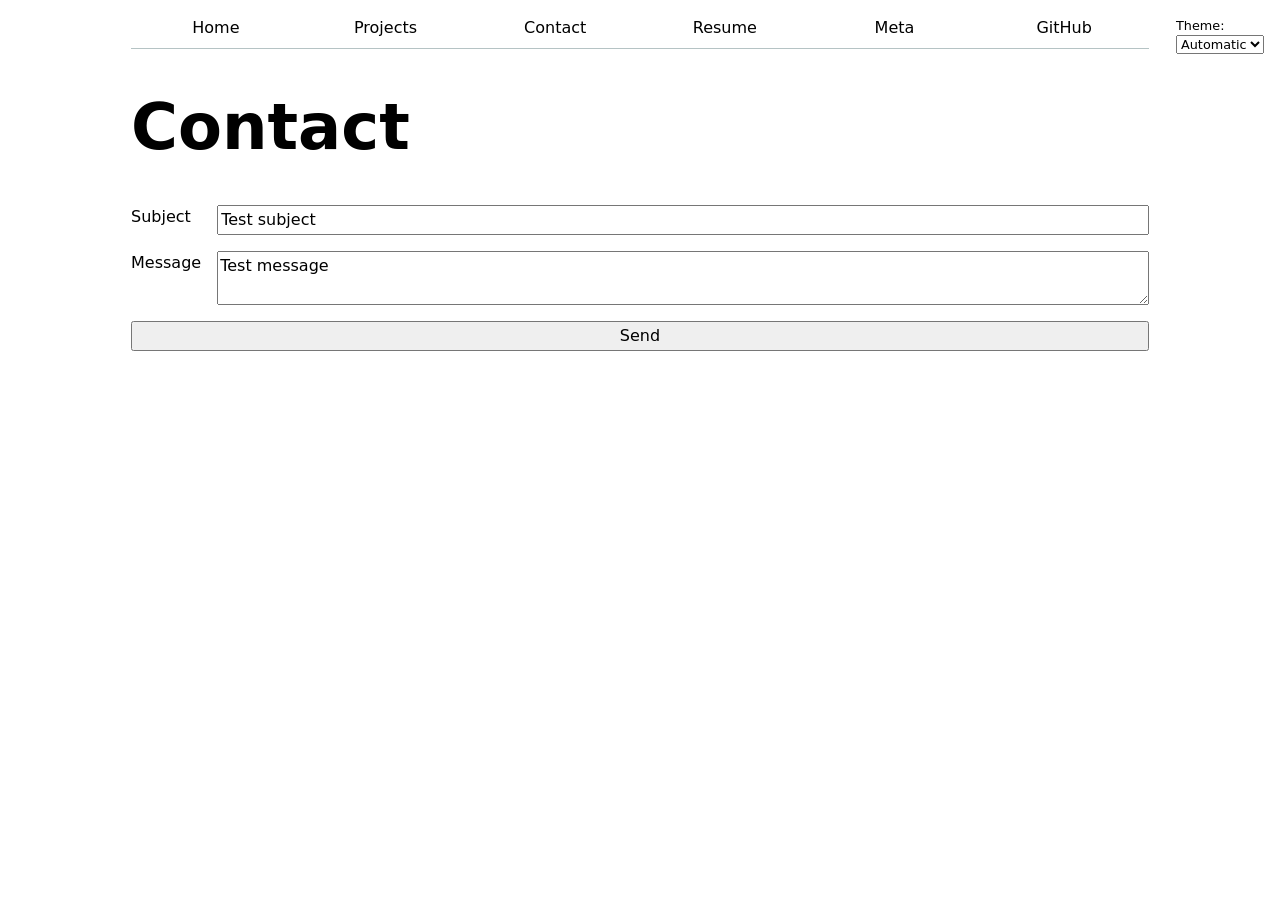
<file: contact/index.html>
<!DOCTYPE html>
<html lang="en">
<head>
    <meta charset="UTF-8">
    <meta name="viewport" content="width=device-width, initial-scale=1.0">
    <title>Jookyoung Lee: Contact</title>
    <link rel="stylesheet" href="../style.css">
    <script src="../global.js" type="module"></script>
</head>
<body>
    <h1>Contact</h1>

    <form action="mailto:jookyoungbiz@gmail.com">
        <label>
            Subject
            <input name="subject" value="Test subject">
        </label>
        <label>
            Message
            <textarea name="body">Test message</textarea>
        </label>
        <button>Send</button>
    </form>

</body>
</html>
</file>
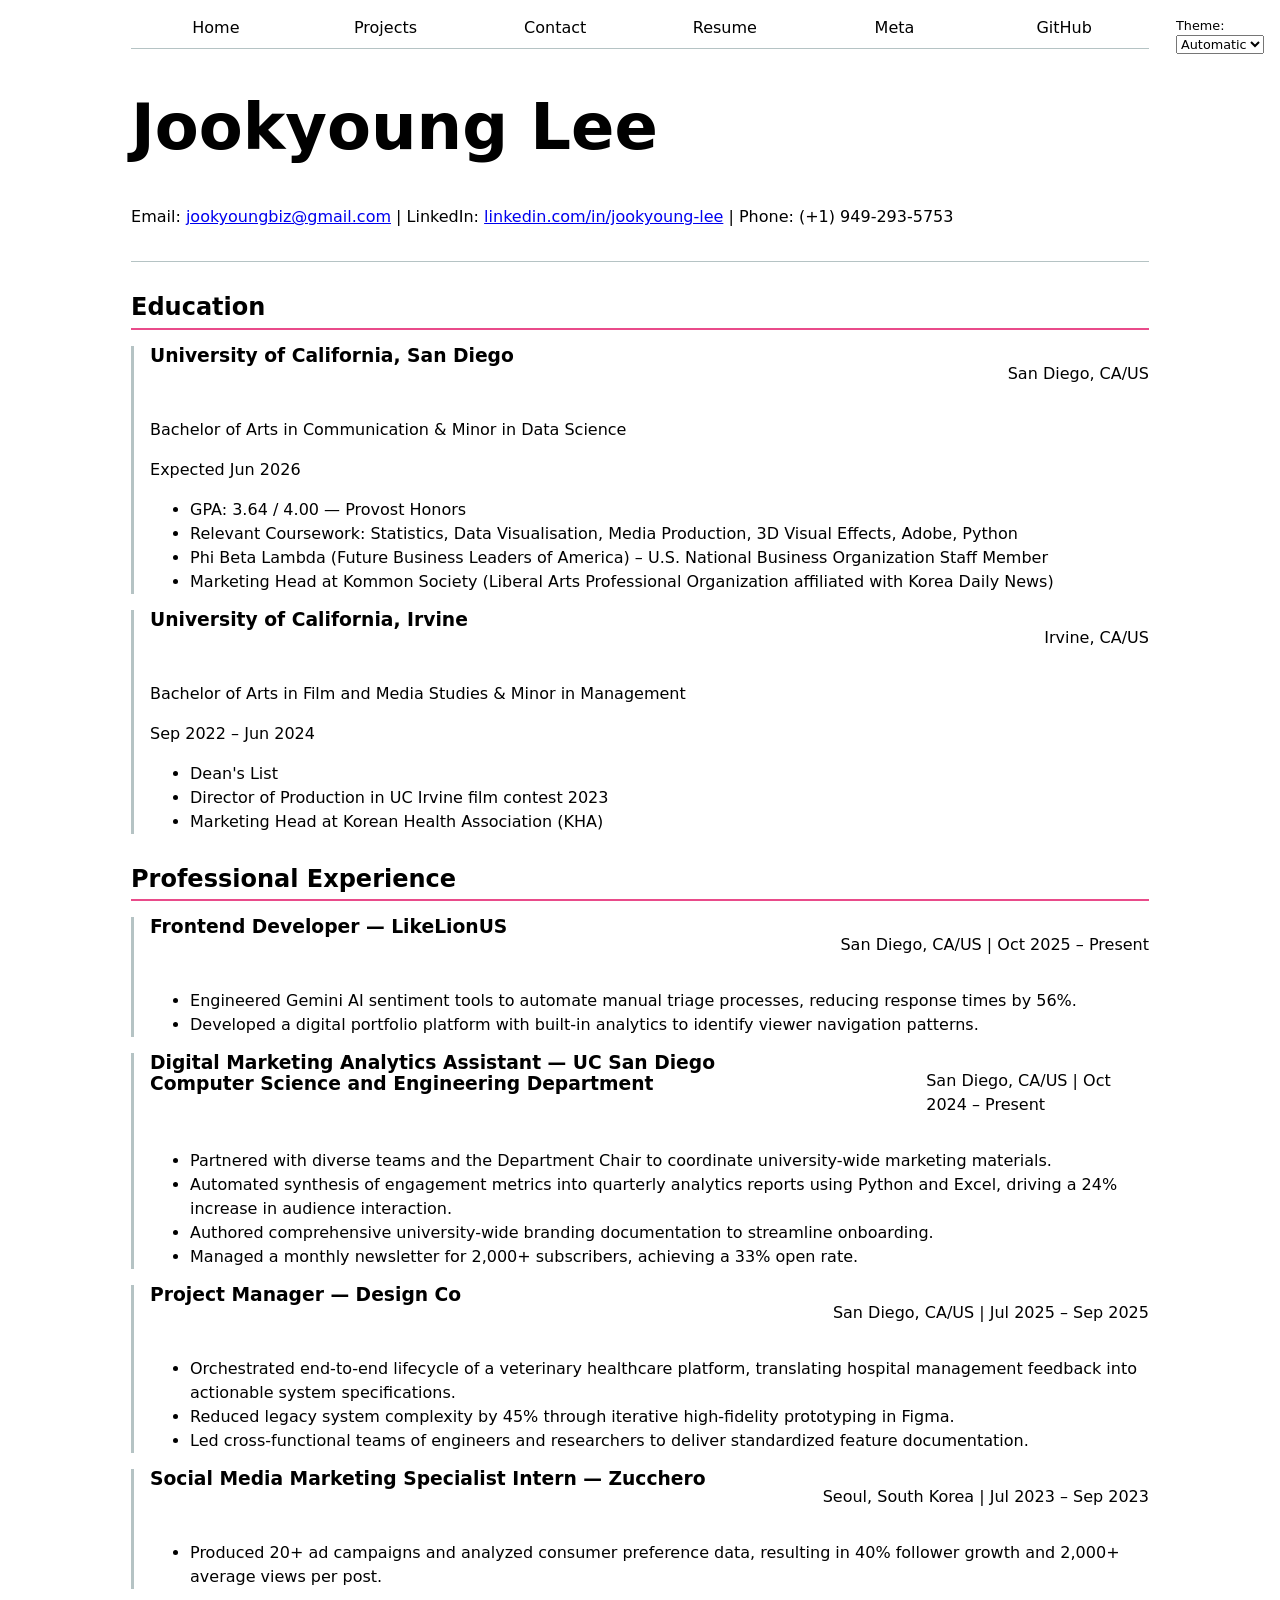
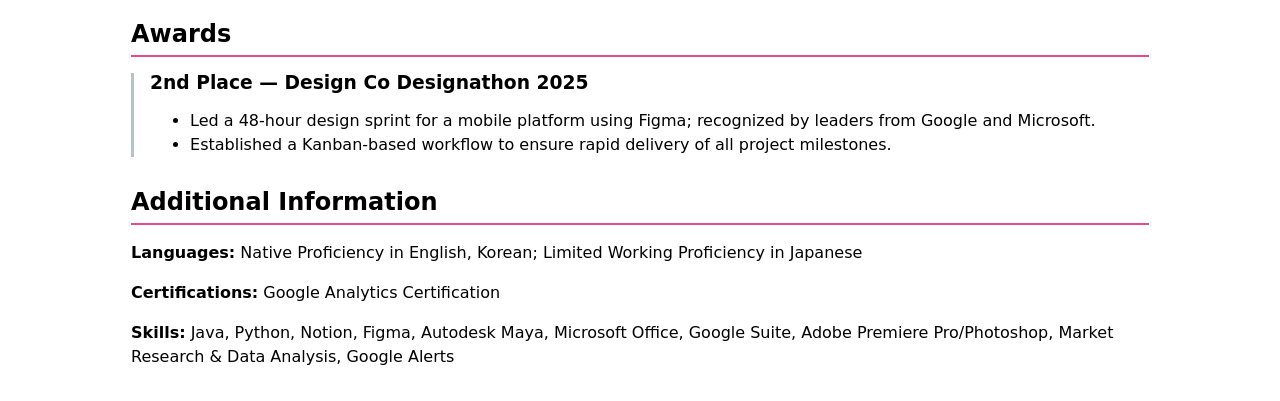
<file: resume/index.html>
<!DOCTYPE html>
<html lang="en">
<head>
    <meta charset="UTF-8">
    <meta name="viewport" content="width=device-width, initial-scale=1.0">
    <title>Jookyoung Lee: Resume</title>
    <link rel="stylesheet" href="../style.css">
    <script src="../global.js" type="module"></script>
</head>
<body>
    <header>
        <h1>Jookyoung Lee</h1>
        <p>
            Email: <a href="mailto:jookyoungbiz@gmail.com">jookyoungbiz@gmail.com</a> |
            LinkedIn: <a href="https://www.linkedin.com/in/jookyoung-lee-741296203" target="_blank">linkedin.com/in/jookyoung-lee</a> |
            Phone: (+1) 949-293-5753
        </p>
    </header>

    <section>
        <h2>Education</h2>

        <article>
            <header>
                <h3>University of California, San Diego</h3>
                <p>San Diego, CA/US</p>
            </header>
            <p>Bachelor of Arts in Communication &amp; Minor in Data Science</p>
            <p><time datetime="2026-06">Expected Jun 2026</time></p>
            <ul>
                <li>GPA: 3.64 / 4.00 — Provost Honors</li>
                <li>Relevant Coursework: Statistics, Data Visualisation, Media Production, 3D Visual Effects, Adobe, Python</li>
                <li>Phi Beta Lambda (Future Business Leaders of America) – U.S. National Business Organization Staff Member</li>
                <li>Marketing Head at Kommon Society (Liberal Arts Professional Organization affiliated with Korea Daily News)</li>
            </ul>
        </article>

        <article>
            <header>
                <h3>University of California, Irvine</h3>
                <p>Irvine, CA/US</p>
            </header>
            <p>Bachelor of Arts in Film and Media Studies &amp; Minor in Management</p>
            <p><time datetime="2022-09">Sep 2022</time> – <time datetime="2024-06">Jun 2024</time></p>
            <ul>
                <li>Dean's List</li>
                <li>Director of Production in UC Irvine film contest 2023</li>
                <li>Marketing Head at Korean Health Association (KHA)</li>
            </ul>
        </article>
    </section>

    <section>
        <h2>Professional Experience</h2>

        <article>
            <header>
                <h3>Frontend Developer — LikeLionUS</h3>
                <p>San Diego, CA/US | <time datetime="2025-10">Oct 2025</time> – Present</p>
            </header>
            <ul>
                <li>Engineered Gemini AI sentiment tools to automate manual triage processes, reducing response times by 56%.</li>
                <li>Developed a digital portfolio platform with built-in analytics to identify viewer navigation patterns.</li>
            </ul>
        </article>

        <article>
            <header>
                <h3>Digital Marketing Analytics Assistant — UC San Diego Computer Science and Engineering Department</h3>
                <p>San Diego, CA/US | <time datetime="2024-10">Oct 2024</time> – Present</p>
            </header>
            <ul>
                <li>Partnered with diverse teams and the Department Chair to coordinate university-wide marketing materials.</li>
                <li>Automated synthesis of engagement metrics into quarterly analytics reports using Python and Excel, driving a 24% increase in audience interaction.</li>
                <li>Authored comprehensive university-wide branding documentation to streamline onboarding.</li>
                <li>Managed a monthly newsletter for 2,000+ subscribers, achieving a 33% open rate.</li>
            </ul>
        </article>

        <article>
            <header>
                <h3>Project Manager — Design Co</h3>
                <p>San Diego, CA/US | <time datetime="2025-07">Jul 2025</time> – <time datetime="2025-09">Sep 2025</time></p>
            </header>
            <ul>
                <li>Orchestrated end-to-end lifecycle of a veterinary healthcare platform, translating hospital management feedback into actionable system specifications.</li>
                <li>Reduced legacy system complexity by 45% through iterative high-fidelity prototyping in Figma.</li>
                <li>Led cross-functional teams of engineers and researchers to deliver standardized feature documentation.</li>
            </ul>
        </article>

        <article>
            <header>
                <h3>Social Media Marketing Specialist Intern — Zucchero</h3>
                <p>Seoul, South Korea | <time datetime="2023-07">Jul 2023</time> – <time datetime="2023-09">Sep 2023</time></p>
            </header>
            <ul>
                <li>Produced 20+ ad campaigns and analyzed consumer preference data, resulting in 40% follower growth and 2,000+ average views per post.</li>
            </ul>
        </article>
    </section>

    <section>
        <h2>Awards</h2>

        <article>
            <h3>2nd Place — Design Co Designathon 2025</h3>
            <ul>
                <li>Led a 48-hour design sprint for a mobile platform using Figma; recognized by leaders from Google and Microsoft.</li>
                <li>Established a Kanban-based workflow to ensure rapid delivery of all project milestones.</li>
            </ul>
        </article>
    </section>

    <section>
        <h2>Additional Information</h2>
        <p><strong>Languages:</strong> Native Proficiency in English, Korean; Limited Working Proficiency in Japanese</p>
        <p><strong>Certifications:</strong> Google Analytics Certification</p>
        <p><strong>Skills:</strong> Java, Python, Notion, Figma, Autodesk Maya, Microsoft Office, Google Suite, Adobe Premiere Pro/Photoshop, Market Research &amp; Data Analysis, Google Alerts</p>
    </section>

</body>
</html>
</file>
<file: style.css>
:root {
    --color-accent: oklch(65% 50% 0);
    --border-color: oklch(50% 10% 200 / 40%);
}

html {
    accent-color: var(--color-accent);
    color-scheme: light dark;
}

body {
    font: 100%/1.5 system-ui;
    max-width: 100ch;
    margin-inline: max(1em, (100% - 100ch) / 2);
}

nav {
    display: flex;
    margin-bottom: 1em;
    border-bottom: 1px solid var(--border-color);
}

nav a {
    flex: 1;
    text-decoration: none;
    color: inherit;
    text-align: center;
    padding: 0.5em;
}

nav a.current {
    border-bottom: 0.4em solid var(--border-color);
    padding-bottom: 0.1em;
}

nav a:hover {
    border-bottom: 0.4em solid var(--color-accent);
    padding-bottom: 0.1em;
    background-color: color-mix(in oklch, var(--color-accent), canvas 85%);
}

input, textarea, button, select {
    font: inherit;
}

form {
    display: grid;
    grid-template-columns: auto 1fr;
    gap: 1em;
}

label {
    display: grid;
    grid-template-columns: subgrid;
    grid-column: 1 / -1;
}

button {
    grid-column: 1 / -1;
}

h1, h2, h3, h4, h5, h6 {
    line-height: 1.1;
    text-wrap: balance;
}

h1 {
    font-size: 400%;
}

h2 {
    margin: 0;
}

.projects {
    display: grid;
    grid-template-columns: repeat(auto-fill, minmax(15em, 1fr));
    gap: 1em;
}

.projects article {
    display: grid;
    grid-template-rows: subgrid;
    /* FIX 1: Updated to span 3 rows to match your JS */
    grid-row: span 3;
}

/* FIX 2: Added constraints to prevent images from overlapping text */
.projects article img {
    max-width: 100%;
    height: auto;
    object-fit: cover;
}

.project-year {
    font-family: Baskerville, serif;
    font-variant-numeric: oldstyle-nums;
    font-style: italic;
    color: oklch(50% 10% 200);
}

#projects-pie-plot {
    max-width: 20em;
    width: 50%;
    margin-block: 2em;
    overflow: visible;
    flex-shrink: 1;

    path {
        transition: 300ms;
        cursor: pointer;
    }

    &:has(path:hover) {
        path:not(:hover) {
            opacity: 0.5;
        }
    }
}

.selected {
  --color: oklch(60% 45% 0) !important;

  &:is(path) {
    fill: var(--color);
  }
}

.legend {
    display: grid;
    grid-template-columns: repeat(auto-fill, minmax(7em, 1fr));
    list-style: none;
    padding: 1em;
    margin-block: 1em;
    border: 1px solid var(--border-color);
    gap: 1em;
    flex: 1;
    min-width: 0;
}

.legend-item {
    display: flex;
    align-items: center;
    gap: 0.5em;
}

.swatch {
    display: inline-block;
    width: 1em;
    height: 1em;
    border-radius: 50%;
    background-color: var(--color);
}

.container {
    display: flex;
    align-items: center;
    gap: 2em;
    flex-wrap: wrap;
}


/* Resume page styles */
header {
    margin-block: 1em;
    padding-bottom: 1em;
    border-bottom: 1px solid var(--border-color);
}

section {
    margin-block: 2em;
}

section h2 {
    border-bottom: 2px solid var(--color-accent);
    padding-bottom: 0.3em;
}

article {
    margin-block: 1em;
    padding-left: 1em;
    border-left: 3px solid var(--border-color);
}

article header {
    display: flex;
    justify-content: space-between;
    border-bottom: none;
    margin-block: 0;
    padding-bottom: 0;
}

article h3 {
    margin: 0;
}

.color-scheme {
    position: absolute;
    top: 1rem;
    right: 1rem;
    font-size: 80%;
}

#profile-stats dl {
    display: grid;
    grid-template-columns: repeat(4, 1fr);
}

#profile-stats dt {
    grid-row: 1;
    font-size: 80%;
    text-transform: uppercase;
}

#profile-stats dd {
    grid-row: 2;
    font-size: 200%;
    margin: 0;
}


/* Lab 6 Displaying stats */
.stats {
    display: grid;
    grid-template-columns: repeat(auto-fill, minmax(10em, 1fr));
    margin-block: 2em;
}

.stats dt {
    grid-row: 1;
    font-size: 80%;
    text-transform: uppercase;
    color: oklch(50% 10% 200);
}

.stats dd {
    grid-row: 2;
    font-size: 200%;
    margin: 0;
    font-weight: 300;
}

.gridlines line {
    stroke: oklch(80% 3% 200);
    stroke-opacity: 0.5;
}

.gridlines path {
    display: none;
}

circle {
    transition: 200ms;
    transform-origin: center;
    transform-box: fill-box;
}

circle:hover {
    transform: scale(1.5);
}

circle.selected {
    fill: #ff6b6b;
}

dl.info {
    display: grid;
    grid-template-columns: auto 1fr;
    gap: 0.5em 1em;
    transition-duration: 500ms;
    transition-property: opacity, visibility;
    margin: 0;
}

dl.info dt {
    font-size: 80%;
    color: oklch(50% 10% 200);
    margin: 0;
}

dl.info dd {
    margin: 0;
    font-weight: bold;
}

dl.info[hidden]:not(:hover, :focus-within) {
    opacity: 0;
    visibility: hidden;
}

.tooltip {
    position: fixed;
    top: 1em;
    left: 1em;
    background-color: rgba(255, 255, 255, 0.9);
    box-shadow: 0 4px 12px rgba(0, 0, 0, 0.15);
    border-radius: 8px;
    padding: 1em;
    backdrop-filter: blur(4px);
}

@keyframes marching-ants {
    to {
        stroke-dashoffset: -8;
    }
}

.selection {
    fill-opacity: 0.1;
    stroke: black;
    stroke-opacity: 0.7;
    stroke-dasharray: 5 3;
    animation: marching-ants 2s linear infinite;
}

#scrolly-1 {
  position: relative;
  display: flex;
  gap: 1rem;
}

#scrolly-1 > * {
  flex: 1;
}

#scatter-story {
  position: relative;
}

#scatter-plot {
  position: sticky;
  top: 0;
  left: 0;
  bottom: auto;
  height: 50vh;
}

.step {
  padding-bottom: 2em;
}

#files {
  display: grid;
  grid-template-columns: 1fr 4fr;
}

#files > div {
  grid-column: 1 / -1;
  display: grid;
  grid-template-columns: subgrid;
}

#files dt {
  grid-column: 1;
}

#files dt small {
    display: block;
    font-size: 0.8em;
    opacity: 0.5;
    color: gray;
}

#files dd {
  grid-column: 2;
  display: flex;
  flex-wrap: wrap;
  align-items: start;
  align-content: start;
  gap: 0.15em;
  padding-top: 0.6em;
  margin-left: 0;
}

.loc {
  display: flex;
  width: 0.5em;
  aspect-ratio: 1;
  background: var(--color, steelblue);
  border-radius: 50%;
}

circle {
  transition: all 200ms;
  transform-origin: center;
  transform-box: fill-box;

  @starting-style {
    r: 0;
  }
}
</file>
